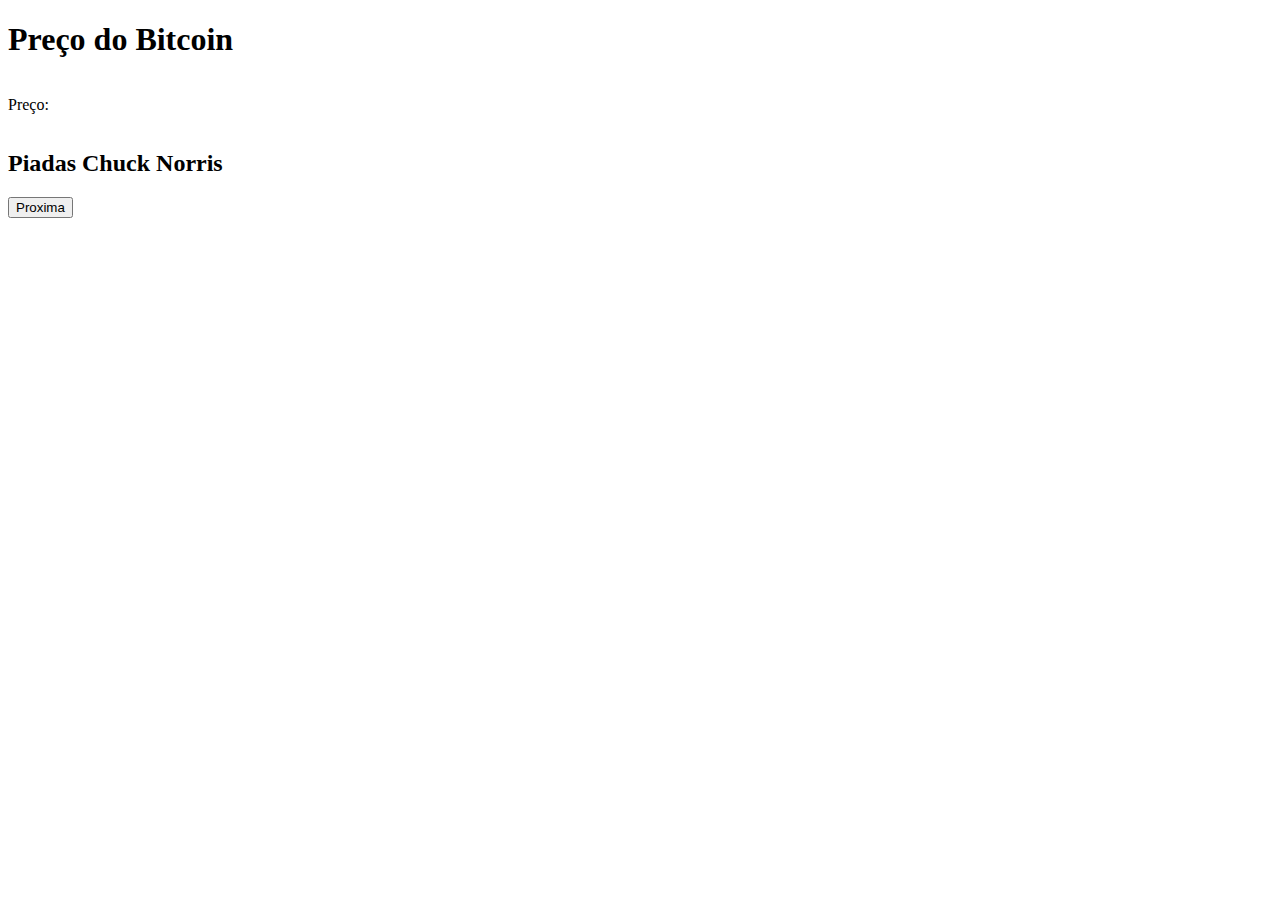
<file: Api BitCoin/index.html>
<!DOCTYPE html>
<html lang="en">
<head>
  <meta charset="UTF-8">
  <meta http-equiv="X-UA-Compatible" content="IE=edge">
  <meta name="viewport" content="width=device-width, initial-scale=1.0">
  <title>Api Bit Coin</title>
  <link rel="stylesheet" href="./style.css">
  <script src="./script.js" defer></script>
</head>
<body>
  <div class="container-bit">
    <h1>Preço do Bitcoin</h1>
    <div class="container-preco">
      <p>Preço: </p>
    </div>
  </div>

  <div class="container-chuck">
    <h2>Piadas Chuck Norris</h2>
    <input type="submit" value="Proxima">
  </div>
</body>
</html>
</file>
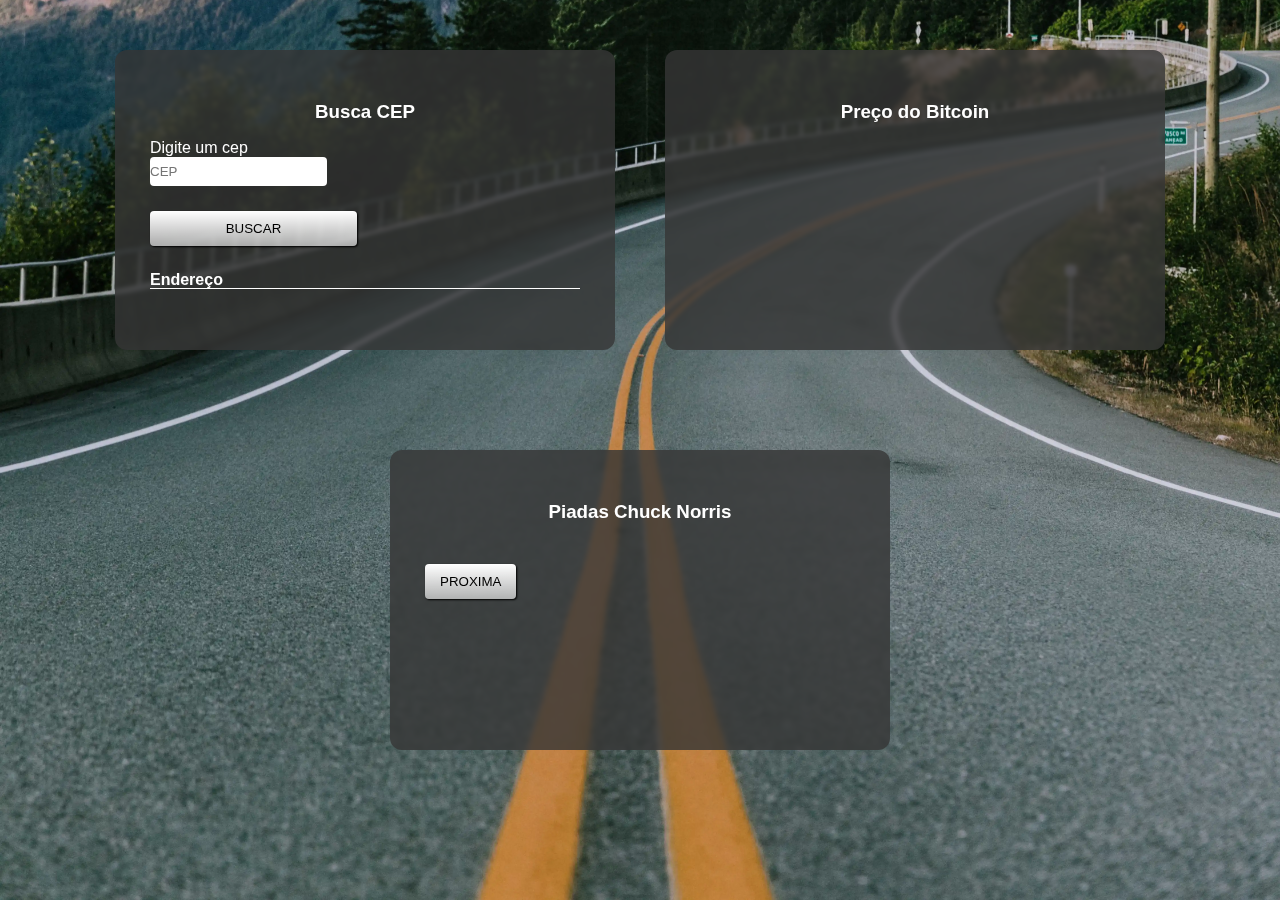
<file: Apis/index.html>
<!DOCTYPE html>
<html lang="pt-BR">
<head>
  <meta charset="UTF-8">
  <meta http-equiv="X-UA-Compatible" content="IE=edge">
  <meta name="viewport" content="width=device-width, initial-scale=1.0">
  <link rel="stylesheet" href="./style.css">
  <script src="./script.js" defer></script>
  <title>Busca CEP</title>
</head>
<body>
  <main>
    <div class="containerGeral">
      <div class="container cep">
        <form id="formulario">
          <h3 class="titulo">Busca CEP</h3>
          <div class="container-cep">
            <label for="cep">Digite um cep</label>
            <input id="cep" type="text" placeholder="CEP">
            <input class="botao endereco" value="Buscar">
          </div>
          <span>Endereço</span>
        </form>
      </div>

      <div class="container bit">
        <h3>Preço do Bitcoin</h3>
        <div class="container-preco">
          <!-- <p>Preço: </p> -->
        </div>
      </div>
      
      <div class="container chuck">
        <h3>Piadas Chuck Norris</h3>
        <input class="botao chuck" type="submit" value="Proxima" data-botao>
      </div>
    </div>
  </main>
</body>
</html>
</file>
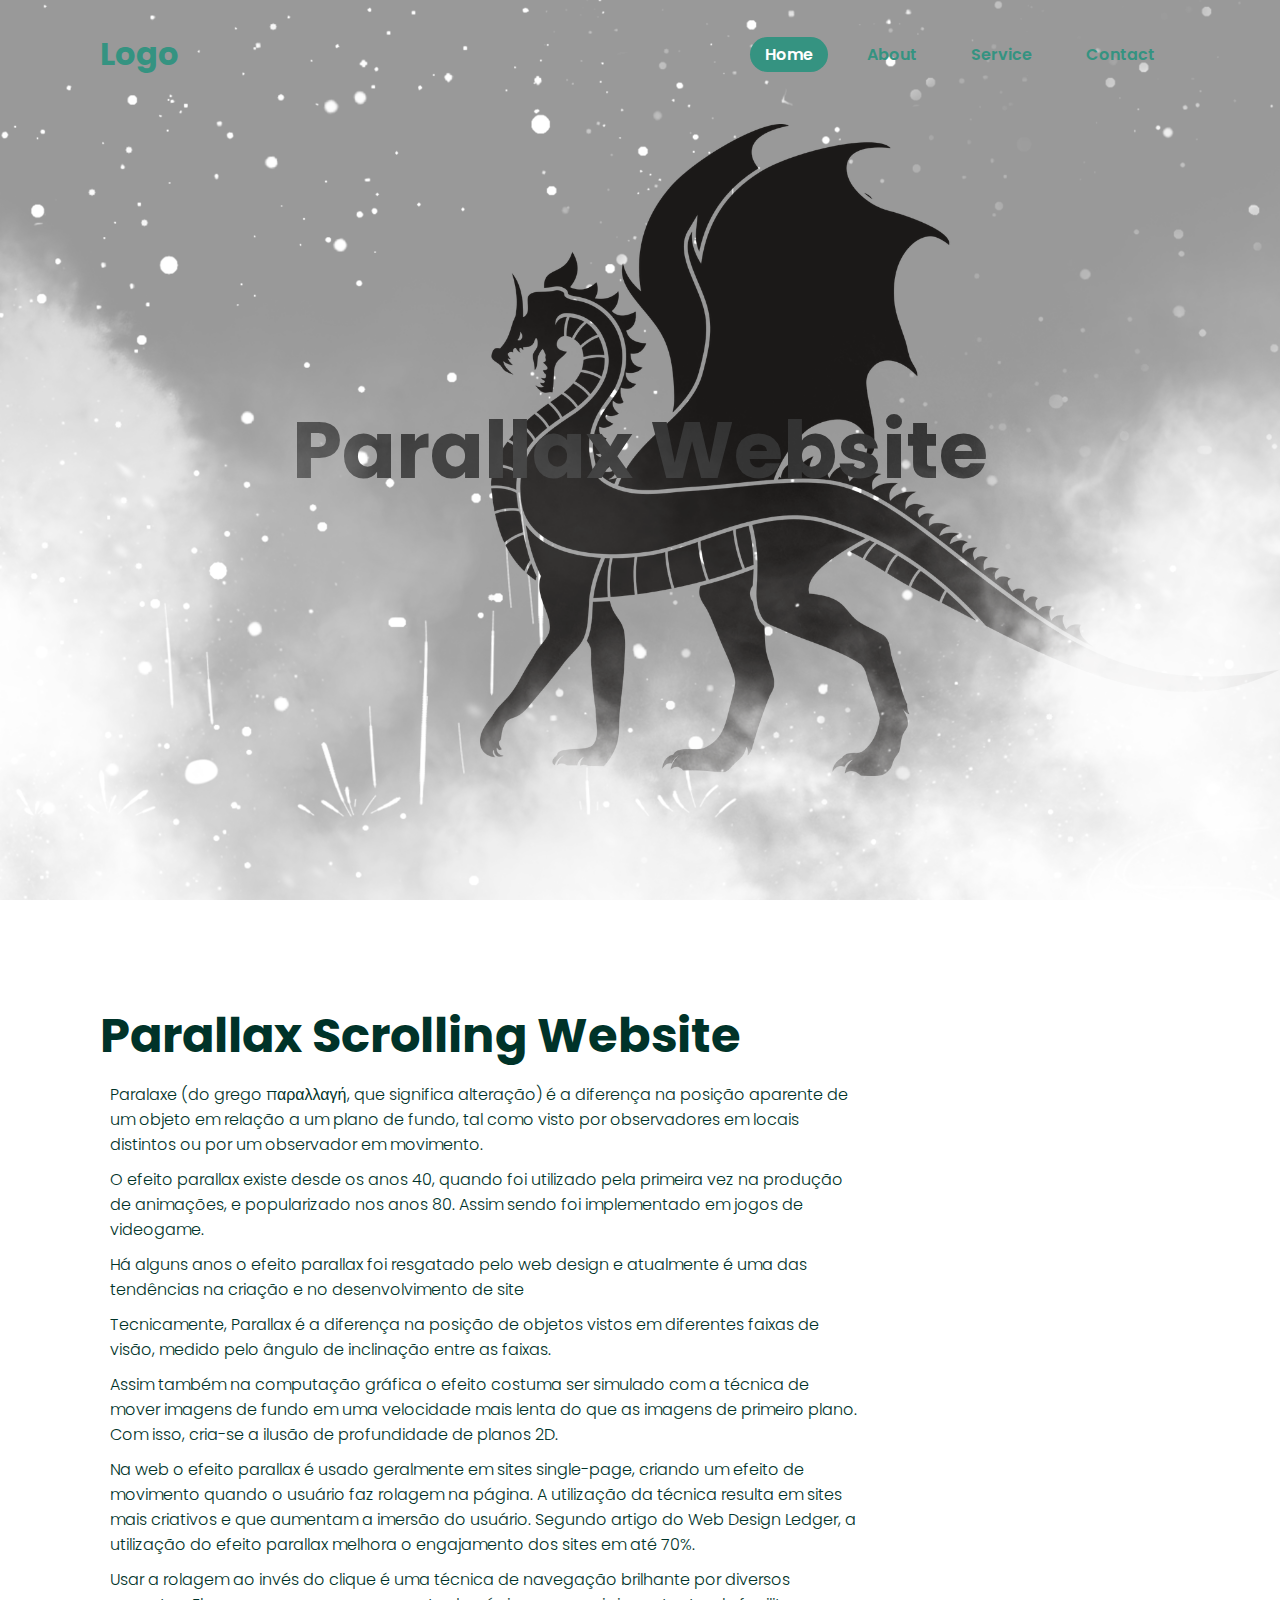
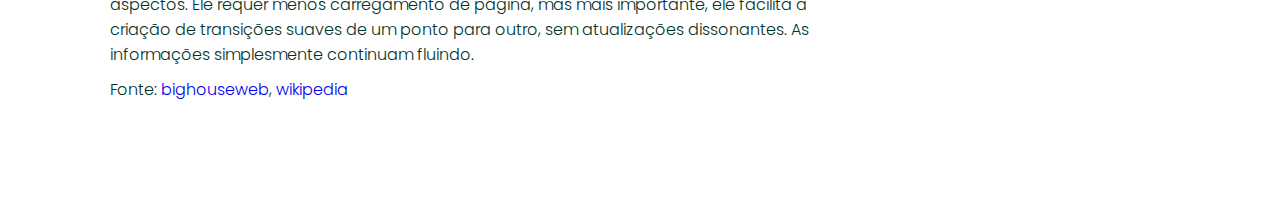
<file: Parallax/index.html>
<!DOCTYPE html>
<html lang="pt-br">
<head>
  <meta charset="UTF-8">
  <meta http-equiv="X-UA-Compatible" content="IE=edge">
  <meta name="viewport" content="width=device-width, initial-scale=1.0">
  <title>Parallax</title>
  <link rel="stylesheet" href="./style.css">
  <script src="./script.js" defer></script>
</head>
<body>
  <header>
    <h2 class="logo">Logo</h2>
    <nav class="navigation">
      <a href="" class="active">Home</a>
      <a href="">About</a>
      <a href="">Service</a>
      <a href="">Contact</a>
    </nav>
  </header>

  <section class="parallax">
    <img src="./img/dragon-g5d62fea20_1280.png" alt="" id="dragon">
    <h2 id="text">Parallax Website</h2>
    <img src="./img/—Pngtree—cartoon white leaves free illustration_4628931.png" alt="" id="folhas">
    <!-- <img src="./img/—Pngtree—cartoon white leaves free illustration_4628931.png" alt="" id="folhas2"> -->
    <img src="./img/—Pngtree—creative hand painted white smoke_5431584.png" alt="" id="smoke">
  </section>

  <section class="sec">
    <h2>Parallax Scrolling Website</h2>
    <p>Paralaxe (do grego παραλλαγή, que significa alteração) é a diferença na posição aparente de um objeto em relação a um plano de fundo, tal como visto por observadores em locais distintos ou por um observador em movimento. </p>
    <p>O efeito parallax existe desde os anos 40, quando foi utilizado pela primeira vez na produção de animações, e popularizado nos anos 80. Assim sendo foi implementado em jogos de videogame.</p>
    <p>Há alguns anos o efeito parallax foi resgatado pelo web design e atualmente é uma das tendências na criação e no desenvolvimento de site</p>
    <p>Tecnicamente, Parallax é a diferença na posição de objetos vistos em diferentes faixas de visão, medido pelo ângulo de inclinação entre as faixas. </p>
    <p>Assim também na computação gráfica o efeito costuma ser simulado com a técnica de mover imagens de fundo em uma velocidade mais lenta do que as imagens de primeiro plano. Com isso, cria-se a ilusão de profundidade de planos 2D.</p>
    <p>Na web o efeito parallax é usado geralmente em sites single-page, criando um efeito de movimento quando o usuário faz rolagem na página.

      A utilização da técnica resulta em sites mais criativos e que aumentam a imersão do usuário.
      
      Segundo artigo do Web Design Ledger, a utilização do efeito parallax melhora o engajamento dos sites em até 70%.</p>
      <p>
      Usar a rolagem ao invés do clique é uma técnica de navegação brilhante por diversos aspectos.
      
      Ele requer menos carregamento de página, mas mais importante, ele facilita a criação de transições suaves de um ponto para outro, sem atualizações dissonantes.
      
      As informações simplesmente continuam fluindo.</p>

      <p>Fonte: <a href="https://blog.bighouseweb.com.br/entenda-efeito-parallax/">bighouseweb</a>, <a href="https://pt.wikipedia.org/wiki/Paralaxe">wikipedia</a></p>

  </section>

</body>
</html>
</file>
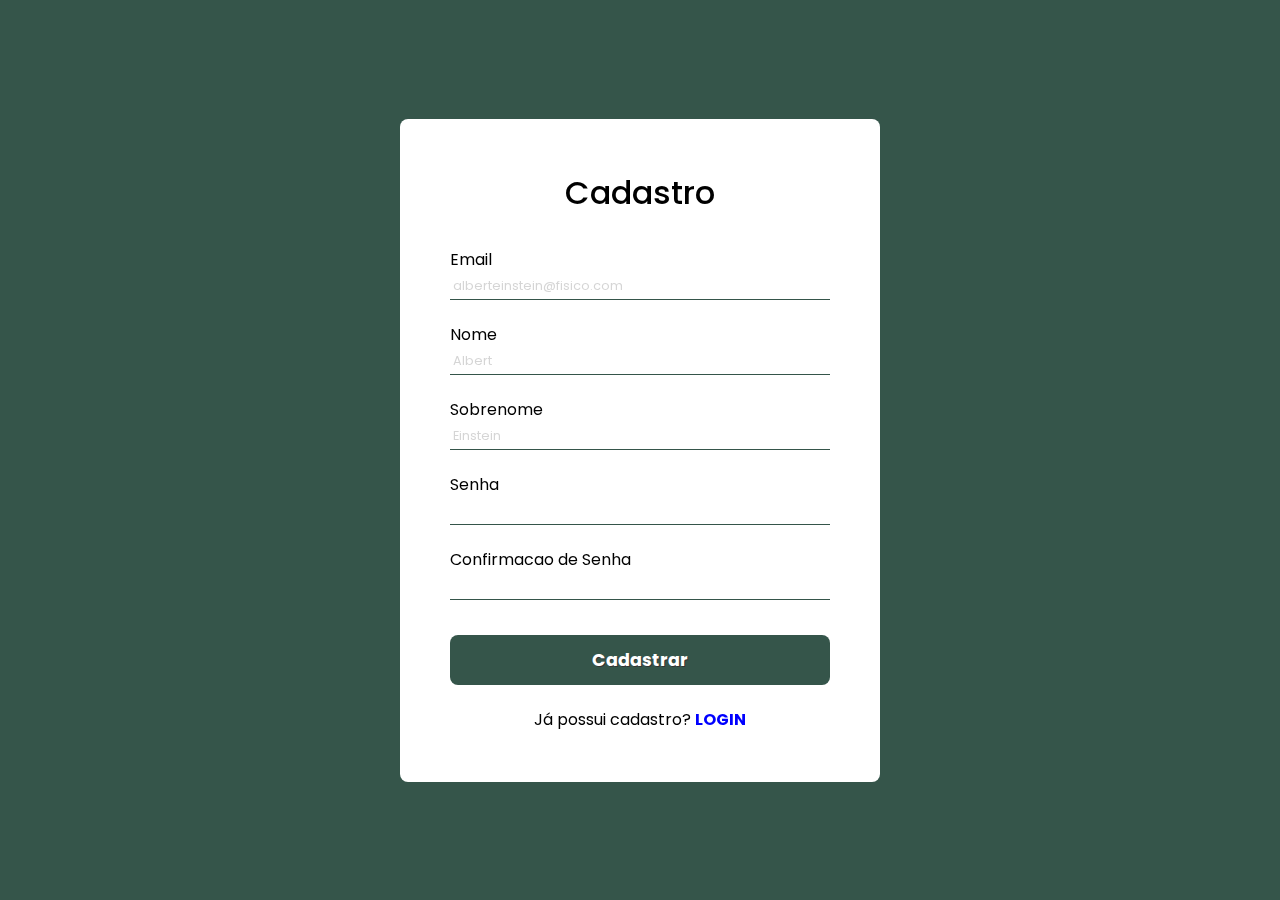
<file: Formulario/cadastro.html>
<!DOCTYPE html>
<html lang="pt-br">

<head>
  <meta charset="UTF-8">
  <meta http-equiv="X-UA-Compatible" content="IE=edge">
  <meta name="viewport" content="width=device-width, initial-scale=1.0">
  <title>Cadastro</title>
  <link rel="stylesheet" href="./css/cadastro.css">
</head>

<body>
  <main class="formulario">
    <section class="cadastro" id="formCadastro">
      <h2 class="titulo-cadastro">Cadastro</h2>
      <form class="formCadastro" method="POST">

        <label for="email">Email</label>
        <input 
          type="email" 
          name="email" 
          class="email" 
          required 
          placeholder="alberteinstein@fisico.com"
          onchange="validateEmail()"
        >
        <span id="erroEmail" class="erro"></span>

        <label for="nome">Nome</label>
        <input 
          type="text" 
          id="nome" 
          required 
          placeholder="Albert"
        >
        <span id="erroNome" class="erro"></span>

        <label for="sobrenome">Sobrenome</label>
        <input 
          type="text" 
          id="sobrenome" 
          required 
          placeholder="Einstein"
        >
        <span id="erroSobrenome" class="erro"></span>

        <label for="senha">Senha</label>
        <input 
          type="password" 
          class="senha" 
          id="senha" 
          required
        >
        <span id="erroSenha" class="erro"></span>

        <label for="senha-conf">Confirmacao de Senha</label>
        <input 
          type="password" 
          id="senha-conf" 
          required
        >
        <span id="erroConfSenha" class="erro"></span>

        <input 
          type="submit" 
          value="Cadastrar" 
          class="cadastrar"
          onclick='cadastrar(); return false' 
        >
      </form>
      <p>Já possui cadastro? <a onclick='hrefLogin()' class="alterar botaoLogin">LOGIN</a></p>
    </section>

  </main>

  <section id="modal" class="modal">
    <h4>Cadastro Efetuado com sucesso!</h4>
    <p>Já pode realizar seu login.</p>
    <button class="botaoFecharModal">Fechar</button>
  </section>

  <!-- <script src="js/script.js"></script> -->
  <script src="js/cadastro.js"></script>
</body>
</html>
</file>
<file: Api BitCoin/style.css>
.container-preco{
  display: flex;
  gap: 12px;
}
</file>
<file: Apis/style.css>
*{
  padding: 0;
  margin: 0;
  box-sizing: border-box;
  font-family: 'Trebuchet MS',Arial, sans-serif;

}

main{
  background-image: url('./img/estrada.webp');
  background-size: cover;
  background-position: bottom;
  height: 100vh;
}

.containerGeral{
  display: flex;
  flex-wrap: wrap;
  gap: 50px;
  max-width: 1200px;
  align-items: center;
  justify-content: center;
  margin: auto;
}

.container{
  margin-top: 50px;
  background-color: rgba(54, 54, 54, 0.8);
  backdrop-filter: blur(2px);
  width: 500px;
  height: 300px;
  border-radius: 12px;
  padding: 35px;
}

h3{
  color: white;
  padding: 1rem 0;
  text-align: center;
}
form label{
  display: flex;
  color: white;
}

#cep{
  border: none;
  height: 1.8rem;
  border-radius: 4px;
  display: block;
}
#cep:focus{
  outline: 0;
  border: 1px solid rgb(134, 51, 56);;
}
.botao{
  padding: 10px 15px;
  background: linear-gradient(rgba(255,255,255,1), rgba(255,255,255, 0.6));
  text-align: center;
  border-radius: 4px;
  text-transform: uppercase;
  border: none;
  cursor: pointer;
  transition: all 200ms;
  box-shadow: 1px 1px 2px #000;
  margin: 25px 0;
  display: block;
}
.botao:hover{
  font-weight: bold;
  color: green;
}
form span{
  color: white;
  display: block;
  position: relative;
  font: bold 1rem sans-serif;
}
form span::after{
  content: '';
  width: 100%;
  height: 1px;
  background-color: white;
  position: absolute;
  bottom: 0;
  left: 0px;
}
.resultado{
  padding: 1rem 0;
  font-weight: 400;
  font: 1rem sans-serif;
  color: #fff;
}

/* ------------ CONTAINER BITCOIN ----------------*/

.container-bit{
  right: 5%;
  top: 50px;
  width: 500px;
  height: 300px;
  background: rgba(54, 54, 54, 0.8);
  padding: 50px;
  border-radius: 12px;
}

.container-preco{
  /* display: flex; */
  text-align: center;
}
p{
  color: white;
  font-size: 2em;
}

.espaco{
  margin: 0 auto;
  padding: 10px;
}


/* ----------------- CONTAINER NORRIS -----------------*/


span{
  color: #fff;
  font-size: 1.2em;
}

.piadaChuck{
  display: block;
  padding: 1rem 0;
}





/* ----------------- MEDIA SCREEN -----------------------*/

@media screen and (width < 768px) {
  main{
    height: 100%;
  }

  .containerGeral{
    display: flex;
    flex-direction: column;
    padding: 5%;
    }

  .container{
    margin-top: 2%;
    width: 95%;
    height: 80%;
  }
}
</file>
<file: Parallax/style.css>
@import url('https://fonts.googleapis.com/css2?family=Poppins:wght@300;400;500;600;700;800;900&display=swap');

*{
  margin: 0;
  padding: 0;
  box-sizing: border-box;
  font-family: 'Poppins', sans-serif;
}

body{
  background: #999999;
  min-height: 100vh;
  overflow-x: hidden;
}

header{
  position: absolute;
  top: 0;
  left: 0;
  width: 100%;
  padding: 30px 100px;
  display: flex;
  justify-content: space-between;
  align-items: center;
  z-index: 1;
}

.logo{
  font-size: 2em;
  color: #359381;
  pointer-events: none;
}

.navigation a{
  text-decoration: none;
  color: #359381;
  padding: 6px 15px;
  border-radius: 20px;
  margin: 0 10px;
  font-weight: 600;
  transition: all 250ms;
}

.navigation a:hover,
.navigation a.active{
  background: #359381;
  color: #fff;
}

.parallax{
  position: relative;
  display: flex;
  justify-content: center;
  align-items: center;
  height: 100vh;
}

#text{
  position: absolute;
  font-size: 5em;
  color: #333;
}

.parallax img{
  position: absolute;
  top: 0;
  left: 0;
  width: 100%;
  object-fit: cover;
  height: 100%;
  pointer-events: none;
}

#dragon{
  max-width: 800px;
  object-fit: contain;
  right: 0%;
  margin-left: 100%;
  transform: translate(-100%);
}

#folhas{
  z-index: -1;
}

.sec{
  position: relative;
  background-color: #fff;
  padding: 100px;
}

.sec h2{
  font-size: 3em;
  color: #003329;
  margin-bottom: 10px;
}

.sec p{
  font-size: 1em;
  color: #003329;
  font-weight: 300;
  margin: 10px;
  width: 75ch;
}

a{
  text-decoration: none;
}
</file>
<file: Formulario/css/cadastro.css>
@import url('https://fonts.googleapis.com/css2?family=Poppins:ital,wght@0,100;0,200;0,300;0,400;0,500;0,600;0,700;0,800;0,900;1,100;1,200;1,300;1,400;1,500;1,600;1,700;1,800;1,900&display=swap');

*{
  margin: 0;
  padding: 0;
  box-sizing: border-box;
  font: 1rem 'Poppins', sans-serif;
}

main{
  background: #35554a;
  min-height: 100vh;
  display: flex;
  align-items: center;
  justify-content: center;
  position: relative;
}

.cadastro{
  background: #ffffff;
  width: clamp(17rem, 80vw, 30rem);
  border-radius: 8px;
  padding: 50px;
  backface-visibility: hidden;
  transform-style: preserve-3d;
  transition: transform 1000ms;
}

.login{
  position: absolute;
  background: #ffffff;
  max-width: 600px;
  width: 400px;
  border-radius: 8px;
  padding: 50px;
  transform-style: preserve-3d;
  transition: transform 1000ms;
  backface-visibility: hidden;
}

.titulo-cadastro{
  text-align: center;
  font-size: 2rem;
  font-weight: 500;
  margin-bottom: 30px;
}

.form{
  display: flex;
  width: 100%;
  flex-direction: column;
  align-items: center;
}

.form label{
  width: 100%;
  align-items: left;
}

input{
  margin-bottom: 22px;
  border: none;
  border-bottom: 1px solid #35554a;
  font-size: 0.9rem;
  width: 100%;
  padding: 3px;
}

input::placeholder{
  opacity: 0.3;
  font-size: 0.8rem;
}

#senha-conf{
  margin-bottom: 35px;
}

.cadastrar{
  padding: 12px;
  border-bottom: none;
  background: #35554a;
  border-radius: 8px;
  color: #fff;
  text-shadow: 1px 1px 0 #333;
  font-weight: bold;
  font-size: 1.1rem;
  transition: background 200ms;
}

.cadastrar:hover{
  background: #022418;
  cursor: pointer;
}

.cadastrar:active{
  background: #1bc992;
  box-shadow: inset 2px 2px 0 #333;
}

p{
  text-align: center;
}

.alterar{
  font-weight: bold;
  color: blue;
  cursor: pointer;
}

.botaoLogin{
  border: none;
  background-color: transparent;
}

.virar{
  transform: rotateY(180deg);
  perspective: 500px;
}

.desvirar{
  transform: rotateY(180deg);
  perspective: 500px;
}

.erro{
  color: red;
  font-size: 12px;
  position: relative;
  top: -20px;
  display: block;
}


.modal{
  display: none;
  flex-direction: column;
  align-items: center;
  width: clamp(10rem, 95vw, 40rem);
  height: 300px;
  position: absolute;
  background-color: #35554a;
  color: white;
  border: 2px solid white;
  border-radius: 4px;
  padding: 2rem;
  top: 50%;
  left: 50%;
  transform: translate(-50%, -50%);
}

.modal h4{
  font-size: clamp(1rem, 6vw, 2rem);
  text-align: center;
}

.modal p{
  font-size: clamp(1rem, 5vw, 1.8rem);
  padding: 1.2rem;
  margin-bottom: 2rem;
}

.modal button{
  padding: .4rem 1rem;
  display: flex;
  cursor: pointer;
}

.active{
  display: flex;
}

.back{
  opacity: .3;
  overflow: hidden;
  pointer-events: none;
}
</file>
